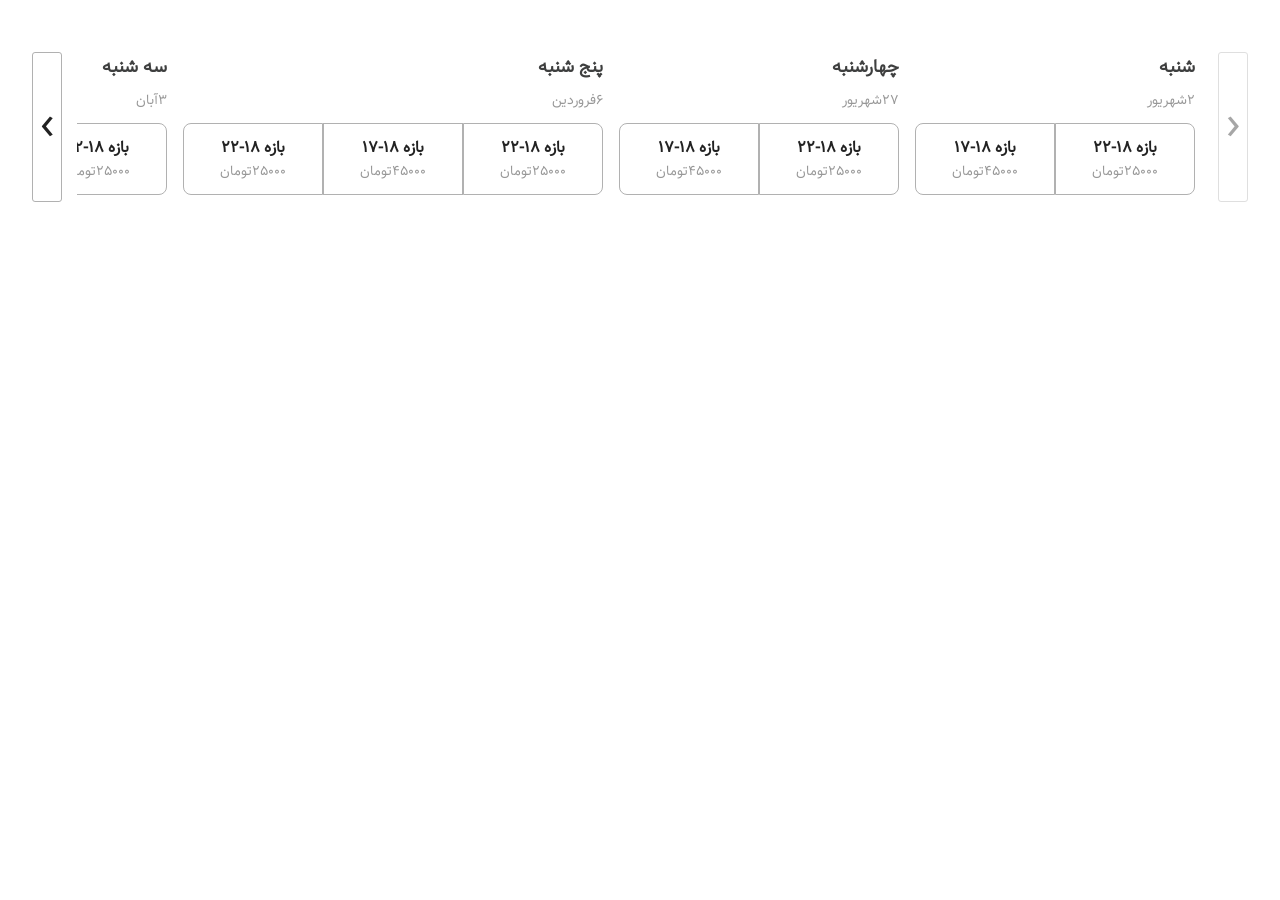
<file: index.html>
<!DOCTYPE html>
<html lang="en">
  <head>
    <meta charset="UTF-8" />
    <meta http-equiv="X-UA-Compatible" content="IE=edge" />
    <meta name="viewport" content="width=device-width, initial-scale=1.0" />
    <title>e shop</title>

    <link rel="stylesheet" href="./src/css/reset.css" />
    <link rel="stylesheet" href="./src/css/owl.carousel.min.css" />
    <link rel="stylesheet" href="./src/css/owl.theme.default.css" />

    <link rel="stylesheet" href="./src/css/slider.css" />
    <link rel="stylesheet" href="./src/css/mediaSlider.css" />
  </head>
  <body>
    <section class="shipping-time">
      <div class="owl-carousel owl-theme" id="shipping-time-slider">
        <div class="slide-item item">
          <h5 class="shipping-time__day-name">شنبه</h5>
          <span class="shipping-time__date">2شهریور</span>
          <ul class="shipping-time__hour-list">
            <li class="shipping-time__hour-list-item">
              <input type="radio" name="shipping-time-input" id="scope0" />
              <label for="scope0" class="shipping-time-hour-list-label">
                <span class="shipping-time__hour-list-scope">بازه 18-22</span>
                <span class="shipping-time__hour-list-price">25000تومان</span>
              </label>
            </li>
            <li class="shipping-time__hour-list-item">
              <input type="radio" name="shipping-time-input" id="scope1" />
              <label for="scope1" class="shipping-time-hour-list-label">
                <span class="shipping-time__hour-list-scope">بازه 18-17</span>
                <span class="shipping-time__hour-list-price">45000تومان</span>
              </label>
            </li>
          </ul>
        </div>
        <div class="slide-item item">
          <h5 class="shipping-time__day-name">چهارشنبه</h5>
          <span class="shipping-time__date">27شهریور</span>
          <ul class="shipping-time__hour-list">
            <li class="shipping-time__hour-list-item">
              <input type="radio" name="shipping-time-input" id="scope2" />
              <label for="scope2" class="shipping-time-hour-list-label">
                <span class="shipping-time__hour-list-scope">بازه 18-22</span>
                <span class="shipping-time__hour-list-price">25000تومان</span>
              </label>
            </li>
            <li class="shipping-time__hour-list-item">
              <input type="radio" name="shipping-time-input" id="scope3" />
              <label for="scope3" class="shipping-time-hour-list-label">
                <span class="shipping-time__hour-list-scope">بازه 18-17</span>
                <span class="shipping-time__hour-list-price">45000تومان</span>
              </label>
            </li>
          </ul>
        </div>
        <div class="slide-item item">
          <h5 class="shipping-time__day-name">پنج شنبه</h5>
          <span class="shipping-time__date">6فروردین</span>
          <ul class="shipping-time__hour-list">
            <li class="shipping-time__hour-list-item">
              <input type="radio" name="shipping-time-input" id="scope4" />
              <label for="scope4" class="shipping-time-hour-list-label">
                <span class="shipping-time__hour-list-scope">بازه 18-22</span>
                <span class="shipping-time__hour-list-price">25000تومان</span>
              </label>
            </li>
            <li class="shipping-time__hour-list-item">
              <input type="radio" name="shipping-time-input" id="scope5" />
              <label for="scope5" class="shipping-time-hour-list-label">
                <span class="shipping-time__hour-list-scope">بازه 18-17</span>
                <span class="shipping-time__hour-list-price">45000تومان</span>
              </label>
            </li>
            <li class="shipping-time__hour-list-item">
              <input type="radio" name="shipping-time-input" id="scope6" />
              <label for="scope6" class="shipping-time-hour-list-label">
                <span class="shipping-time__hour-list-scope">بازه 18-22</span>
                <span class="shipping-time__hour-list-price">25000تومان</span>
              </label>
            </li>
          </ul>
        </div>
        <div class="slide-item item">
          <h5 class="shipping-time__day-name">سه شنبه</h5>
          <span class="shipping-time__date">3آبان</span>
          <ul class="shipping-time__hour-list">
            <li class="shipping-time__hour-list-item">
              <input type="radio" name="shipping-time-input" id="scope7" />
              <label for="scope7" class="shipping-time-hour-list-label">
                <span class="shipping-time__hour-list-scope">بازه 18-22</span>
                <span class="shipping-time__hour-list-price">25000تومان</span>
              </label>
            </li>
            <li class="shipping-time__hour-list-item">
              <input type="radio" name="shipping-time-input" id="scope8" />
              <label for="scope8" class="shipping-time-hour-list-label">
                <span class="shipping-time__hour-list-scope">بازه 11-14</span>
                <span class="shipping-time__hour-list-price">32000تومان</span>
              </label>
            </li>
            <li class="shipping-time__hour-list-item">
              <input type="radio" name="shipping-time-input" id="scope9" />
              <label for="scope9" class="shipping-time-hour-list-label">
                <span class="shipping-time__hour-list-scope">بازه 8-7</span>
                <span class="shipping-time__hour-list-price">50200تومان</span>
              </label>
            </li>
          </ul>
        </div>

        <div class="slide-item item">
          <h5 class="shipping-time__day-name">یکشنبه</h5>
          <span class="shipping-time__date">31 اردیبهشت</span>
          <ul class="shipping-time__hour-list">
            <li class="shipping-time__hour-list-item">
              <input type="radio" name="shipping-time-input" id="scope10" />
              <label for="scope10" class="shipping-time-hour-list-label">
                <span class="shipping-time__hour-list-scope">بازه 18-22</span>
                <span class="shipping-time__hour-list-price">25000تومان</span>
              </label>
            </li>
            <li class="shipping-time__hour-list-item">
              <input type="radio" name="shipping-time-input" id="scope11" />
              <label for="scope11" class="shipping-time-hour-list-label">
                <span class="shipping-time__hour-list-scope">بازه 18-17</span>
                <span class="shipping-time__hour-list-price">45000تومان</span>
              </label>
            </li>
          </ul>
        </div>
        <div class="slide-item item">
          <h5 class="shipping-time__day-name holiday">دوشنبه</h5>
          <span class="shipping-time__date">17فروردین</span>
          <ul class="shipping-time__hour-list">
            <li class="shipping-time__hour-list-item">
              <input type="radio" name="shipping-time-input" id="scope12" />
              <label for="scope12" class="shipping-time-hour-list-label">
                <span class="shipping-time__hour-list-scope">بازه 18-22</span>
                <span class="shipping-time__hour-list-price">25000تومان</span>
              </label>
            </li>
            <li class="shipping-time__hour-list-item selector">
              <input type="radio" name="shipping-time-input" id="scope13" />
              <label for="scope13" class="shipping-time-hour-list-label">
                <span class="shipping-time__hour-list-scope">بازه 18-22</span>
                <span class="shipping-time__hour-list-price">25000تومان</span>
              </label>
            </li>
            <li class="shipping-time__hour-list-item">
              <input type="radio" name="shipping-time-input" id="scope14" />
              <label for="scope14" class="shipping-time-hour-list-label">
                <span class="shipping-time__hour-list-scope">بازه 18-17</span>
                <span class="shipping-time__hour-list-price">45000تومان</span>
              </label>
            </li>
            <li class="shipping-time__hour-list-item">
              <input type="radio" name="shipping-time-input" id="scope15" />
              <label for="scope15" class="shipping-time-hour-list-label">
                <span class="shipping-time__hour-list-scope">بازه 18-17</span>
                <span class="shipping-time__hour-list-price">45000تومان</span>
              </label>
            </li>
          </ul>
        </div>
      </div>
    </section>
  </body>
  <script
    src="https://code.jquery.com/jquery-2.2.4.min.js"
    integrity="sha256-BbhdlvQf/xTY9gja0Dq3HiwQF8LaCRTXxZKRutelT44="
    crossorigin="anonymous"
  ></script>
  <script src="./src/js/owl.carousel.min.js"></script>
  <script src="./src/js/slider.js"></script>
</html>
</file>
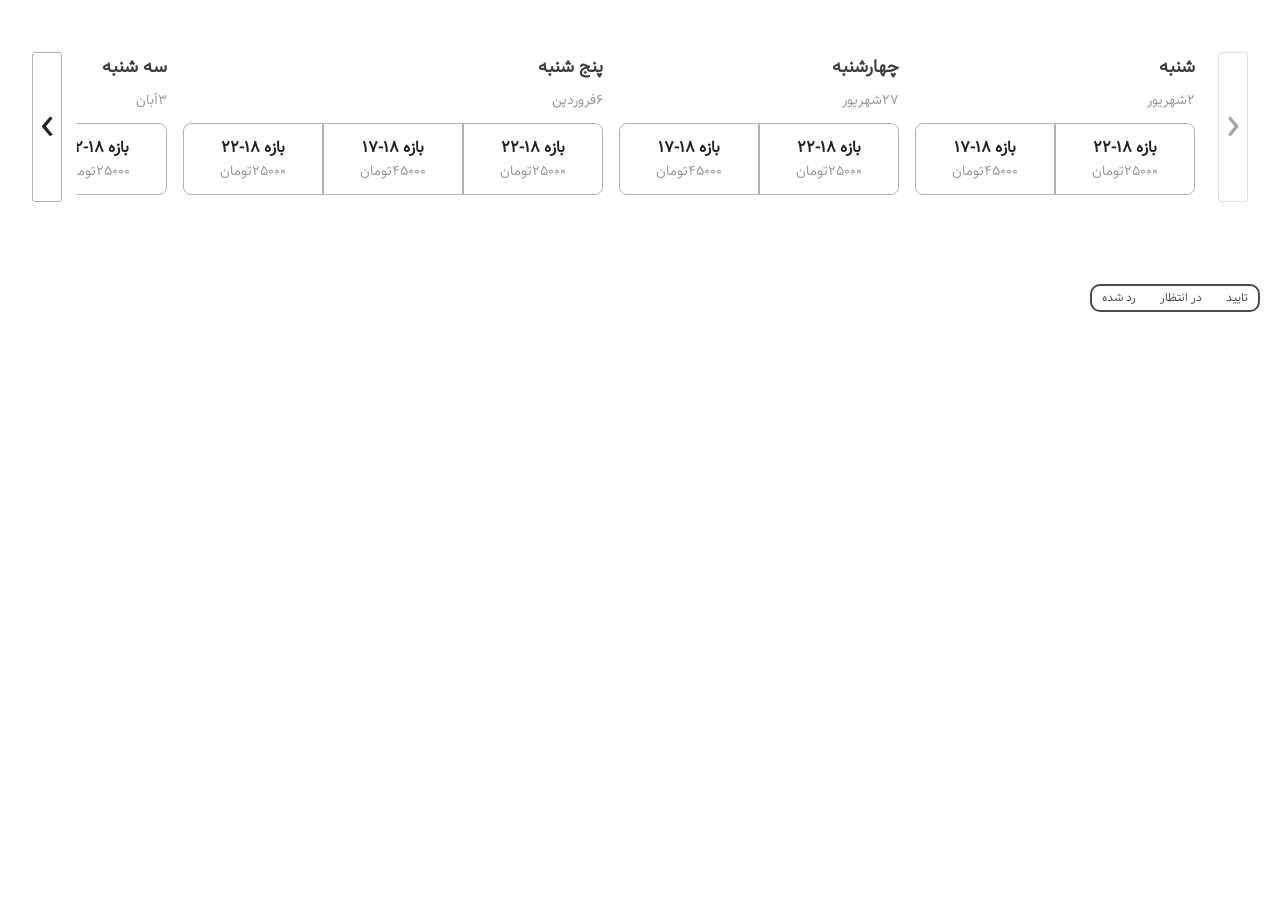
<file: e-shop.html>
<!DOCTYPE html>
<html lang="en">
  <head>
    <meta charset="UTF-8" />
    <meta http-equiv="X-UA-Compatible" content="IE=edge" />
    <meta name="viewport" content="width=device-width, initial-scale=1.0" />
    <title>e shop</title>

    <link rel="stylesheet" href="./src/css/reset.css" />
    <link rel="stylesheet" href="./src/css/owl.carousel.min.css" />
    <link rel="stylesheet" href="./src/css/owl.theme.default.css" />

    <link rel="stylesheet" href="./src/css/e-shop.css" />
    <link rel="stylesheet" href="./src/css/mediaE-shop.css" />
  </head>

  <body>
    <section class="shipping-time">
      <div class="owl-carousel owl-theme" id="shipping-time-slider">
        <div class="slide-item item">
          <h5 class="shipping-time__day-name">شنبه</h5>
          <span class="shipping-time__date">2شهریور</span>
          <ul class="shipping-time__hour-list">
            <li class="shipping-time__hour-list-item">
              <input type="radio" name="shipping-time-input" id="scope0" />
              <label for="scope0" class="shipping-time-hour-list-label">
                <span class="shipping-time__hour-list-scope">بازه 18-22</span>
                <span class="shipping-time__hour-list-price">25000تومان</span>
              </label>
            </li>
            <li class="shipping-time__hour-list-item">
              <input type="radio" name="shipping-time-input" id="scope1" />
              <label for="scope1" class="shipping-time-hour-list-label">
                <span class="shipping-time__hour-list-scope">بازه 18-17</span>
                <span class="shipping-time__hour-list-price">45000تومان</span>
              </label>
            </li>
          </ul>
        </div>
        <div class="slide-item item">
          <h5 class="shipping-time__day-name">چهارشنبه</h5>
          <span class="shipping-time__date">27شهریور</span>
          <ul class="shipping-time__hour-list">
            <li class="shipping-time__hour-list-item">
              <input type="radio" name="shipping-time-input" id="scope2" />
              <label for="scope2" class="shipping-time-hour-list-label">
                <span class="shipping-time__hour-list-scope">بازه 18-22</span>
                <span class="shipping-time__hour-list-price">25000تومان</span>
              </label>
            </li>
            <li class="shipping-time__hour-list-item">
              <input type="radio" name="shipping-time-input" id="scope3" />
              <label for="scope3" class="shipping-time-hour-list-label">
                <span class="shipping-time__hour-list-scope">بازه 18-17</span>
                <span class="shipping-time__hour-list-price">45000تومان</span>
              </label>
            </li>
          </ul>
        </div>
        <div class="slide-item item">
          <h5 class="shipping-time__day-name">پنج شنبه</h5>
          <span class="shipping-time__date">6فروردین</span>
          <ul class="shipping-time__hour-list">
            <li class="shipping-time__hour-list-item">
              <input type="radio" name="shipping-time-input" id="scope4" />
              <label for="scope4" class="shipping-time-hour-list-label">
                <span class="shipping-time__hour-list-scope">بازه 18-22</span>
                <span class="shipping-time__hour-list-price">25000تومان</span>
              </label>
            </li>
            <li class="shipping-time__hour-list-item">
              <input type="radio" name="shipping-time-input" id="scope5" />
              <label for="scope5" class="shipping-time-hour-list-label">
                <span class="shipping-time__hour-list-scope">بازه 18-17</span>
                <span class="shipping-time__hour-list-price">45000تومان</span>
              </label>
            </li>
            <li class="shipping-time__hour-list-item">
              <input type="radio" name="shipping-time-input" id="scope6" />
              <label for="scope6" class="shipping-time-hour-list-label">
                <span class="shipping-time__hour-list-scope">بازه 18-22</span>
                <span class="shipping-time__hour-list-price">25000تومان</span>
              </label>
            </li>
          </ul>
        </div>
        <div class="slide-item item">
          <h5 class="shipping-time__day-name">سه شنبه</h5>
          <span class="shipping-time__date">3آبان</span>
          <ul class="shipping-time__hour-list">
            <li class="shipping-time__hour-list-item">
              <input type="radio" name="shipping-time-input" id="scope7" />
              <label for="scope7" class="shipping-time-hour-list-label">
                <span class="shipping-time__hour-list-scope">بازه 18-22</span>
                <span class="shipping-time__hour-list-price">25000تومان</span>
              </label>
            </li>
            <li class="shipping-time__hour-list-item">
              <input type="radio" name="shipping-time-input" id="scope8" />
              <label for="scope8" class="shipping-time-hour-list-label">
                <span class="shipping-time__hour-list-scope">بازه 11-14</span>
                <span class="shipping-time__hour-list-price">32000تومان</span>
              </label>
            </li>
            <li class="shipping-time__hour-list-item">
              <input type="radio" name="shipping-time-input" id="scope9" />
              <label for="scope9" class="shipping-time-hour-list-label">
                <span class="shipping-time__hour-list-scope">بازه 8-7</span>
                <span class="shipping-time__hour-list-price">50200تومان</span>
              </label>
            </li>
          </ul>
        </div>

        <div class="slide-item item">
          <h5 class="shipping-time__day-name">یکشنبه</h5>
          <span class="shipping-time__date">31 اردیبهشت</span>
          <ul class="shipping-time__hour-list">
            <li class="shipping-time__hour-list-item">
              <input type="radio" name="shipping-time-input" id="scope10" />
              <label for="scope10" class="shipping-time-hour-list-label">
                <span class="shipping-time__hour-list-scope">بازه 18-22</span>
                <span class="shipping-time__hour-list-price">25000تومان</span>
              </label>
            </li>
            <li class="shipping-time__hour-list-item">
              <input type="radio" name="shipping-time-input" id="scope11" />
              <label for="scope11" class="shipping-time-hour-list-label">
                <span class="shipping-time__hour-list-scope">بازه 18-17</span>
                <span class="shipping-time__hour-list-price">45000تومان</span>
              </label>
            </li>
          </ul>
        </div>
        <div class="slide-item item">
          <h5 class="shipping-time__day-name holiday">دوشنبه</h5>
          <span class="shipping-time__date">17فروردین</span>
          <ul class="shipping-time__hour-list">
            <li class="shipping-time__hour-list-item">
              <input type="radio" name="shipping-time-input" id="scope12" />
              <label for="scope12" class="shipping-time-hour-list-label">
                <span class="shipping-time__hour-list-scope">بازه 18-22</span>
                <span class="shipping-time__hour-list-price">25000تومان</span>
              </label>
            </li>
            <li class="shipping-time__hour-list-item selector">
              <input type="radio" name="shipping-time-input" id="scope13" />
              <label for="scope13" class="shipping-time-hour-list-label">
                <span class="shipping-time__hour-list-scope">بازه 18-22</span>
                <span class="shipping-time__hour-list-price">25000تومان</span>
              </label>
            </li>
            <li class="shipping-time__hour-list-item">
              <input type="radio" name="shipping-time-input" id="scope14" />
              <label for="scope14" class="shipping-time-hour-list-label">
                <span class="shipping-time__hour-list-scope">بازه 18-17</span>
                <span class="shipping-time__hour-list-price">45000تومان</span>
              </label>
            </li>
            <li class="shipping-time__hour-list-item">
              <input type="radio" name="shipping-time-input" id="scope15" />
              <label for="scope15" class="shipping-time-hour-list-label">
                <span class="shipping-time__hour-list-scope">بازه 18-17</span>
                <span class="shipping-time__hour-list-price">45000تومان</span>
              </label>
            </li>
          </ul>
        </div>
      </div>
    </section>

    <section class="radio-inputs">
      <form>
        <div class="radio-group">
          <input type="radio" id="confirm" name="selector" />
          <label for="confirm" class="confirm">تایید</label>
          <input type="radio" id="pending" name="selector" />
          <label for="pending" class="pending">در انتظار</label>
          <input type="radio" id="rejected" name="selector" />
          <label for="rejected" class="rejected">رد شده</label>
        </div>
      </form>
    </section>
  </body>
  <script
    src="https://code.jquery.com/jquery-2.2.4.min.js"
    integrity="sha256-BbhdlvQf/xTY9gja0Dq3HiwQF8LaCRTXxZKRutelT44="
    crossorigin="anonymous"
  ></script>
  <script src="./src/js/owl.carousel.min.js"></script>
  <script src="./src/js/e-shop.js"></script>
</html>
</file>
<file: src/css/slider.css>
@font-face {
  font-family: IRANSans;
  font-style: normal;
  src: url(../fonts/IRANSansWeb/IRANSansWeb.eot);
  src: url(../fonts/IRANSansWeb/IRANSansWeb.eot) format("embedded-opentype"), url(../fonts/IRANSansWeb/IRANSansWeb.woff2) format("woff2"), url(../fonts/IRANSansWeb/IRANSansWeb.woff) format("woff"), url(../fonts/IRANSansWeb/IRANSansWeb.ttf) format("truetype");
}

@font-face {
  font-family: Samim;
  font-style: normal;
  src: url(../fonts/samim/Samim.eot);
  src: url(../fonts/samim/Samim.eot) format("embedded-opentype"), url(../fonts/samim/Samim.woff2) format("woff2"), url(../fonts/samim/Samim.woff) format("woff"), url(../fonts/samim/Samim.ttf) format("truetype");
  src: url(../fonts/samim/Farsi-Digits/Samim-FD.eot);
  src: url(../fonts/samim/Farsi-Digits/Samim-FD.eot) format("embedded-opentype"), url(../fonts/samim/Farsi-Digits/Samim-FD.woff2) format("woff2"), url(../fonts/samim/Farsi-Digits/Samim-FD.woff) format("woff"), url(../fonts/samim/Farsi-Digits/Samim-FD.ttf) format("truetype");
}

body {
  font-family: 'Samim';
  background-color: #fff;
  font-size: 100%;
  direction: rtl;
  box-sizing: border-box;
}

body a:focus {
  outline: 0;
}

body .container-fluid {
  padding: 0;
  margin: 0;
}

section.shipping-time {
  height: 200px;
  padding: 2rem;
  position: relative;
  display: flex;
  align-items: center;
  justify-content: center;
}

section.shipping-time div.owl-dots {
  display: none;
}

section.shipping-time div.owl-nav button.owl-prev,
section.shipping-time div.owl-nav button.owl-next {
  position: absolute;
  top: 10px;
  font-size: 3rem;
  width: 30px;
  height: 150px;
  z-index: 10;
  border: 1px solid rgba(151, 151, 151, 0.75);
  margin: 0;
}

section.shipping-time div.owl-nav button.owl-prev:hover, section.shipping-time div.owl-nav button.owl-prev:focus,
section.shipping-time div.owl-nav button.owl-next:hover,
section.shipping-time div.owl-nav button.owl-next:focus {
  background-color: rgba(62, 63, 63, 0.2);
  color: #00bfd6;
  border: none;
}

section.shipping-time div.owl-nav button.owl-prev:focus, section.shipping-time div.owl-nav button.owl-prev:active,
section.shipping-time div.owl-nav button.owl-next:focus,
section.shipping-time div.owl-nav button.owl-next:active {
  border: none;
  outline: none;
  border-color: transparent !important;
}

section.shipping-time div.owl-nav button.owl-prev {
  right: 0;
}

section.shipping-time div.owl-nav button.owl-next {
  left: 0;
}

section.shipping-time div.owl-nav button.owl-next.disabled,
section.shipping-time div.owl-nav button.owl-prev.disabled {
  opacity: 0.4;
}

section.shipping-time div.owl-nav button.owl-next.disabled:hover, section.shipping-time div.owl-nav button.owl-next.disabled:focus,
section.shipping-time div.owl-nav button.owl-prev.disabled:hover,
section.shipping-time div.owl-nav button.owl-prev.disabled:focus {
  color: rgba(151, 151, 151, 0.75);
}

section.shipping-time div.owl-carousel.owl-theme {
  width: 100%;
}

section.shipping-time div.owl-carousel.owl-theme div.owl-stage-outer {
  width: calc(100% - 90px);
  position: relative;
  right: 45px;
}

section.shipping-time div.owl-carousel.owl-theme div.owl-stage-outer div.owl-stage div.owl-item div.slide-item.item {
  display: flex;
  flex-direction: column;
  justify-content: space-evenly;
  align-items: flex-start;
  height: 170px;
  margin: 0 0.5rem;
}

section.shipping-time div.owl-carousel.owl-theme div.owl-stage-outer div.owl-stage div.owl-item div.slide-item.item h5.shipping-time__day-name {
  color: #3e3f3f;
  font-weight: 600;
  font-size: 1.1rem;
}

section.shipping-time div.owl-carousel.owl-theme div.owl-stage-outer div.owl-stage div.owl-item div.slide-item.item h5.holiday {
  color: #ef5662;
}

section.shipping-time div.owl-carousel.owl-theme div.owl-stage-outer div.owl-stage div.owl-item div.slide-item.item span.shipping-time__date {
  font-size: 14px;
  color: #979797;
}

section.shipping-time div.owl-carousel.owl-theme div.owl-stage-outer div.owl-stage div.owl-item div.slide-item.item ul.shipping-time__hour-list {
  display: flex;
}

section.shipping-time div.owl-carousel.owl-theme div.owl-stage-outer div.owl-stage div.owl-item div.slide-item.item ul.shipping-time__hour-list li.shipping-time__hour-list-item {
  display: flex;
  flex-direction: column;
  text-align: center;
  width: 140px;
}

section.shipping-time div.owl-carousel.owl-theme div.owl-stage-outer div.owl-stage div.owl-item div.slide-item.item ul.shipping-time__hour-list li.shipping-time__hour-list-item:nth-child(1) > label.shipping-time-hour-list-label {
  border-top-right-radius: 8px;
  border-bottom-right-radius: 8px;
}

section.shipping-time div.owl-carousel.owl-theme div.owl-stage-outer div.owl-stage div.owl-item div.slide-item.item ul.shipping-time__hour-list li.shipping-time__hour-list-item:last-child > label.shipping-time-hour-list-label {
  border-top-left-radius: 8px;
  border-bottom-left-radius: 8px;
}

section.shipping-time div.owl-carousel.owl-theme div.owl-stage-outer div.owl-stage div.owl-item div.slide-item.item ul.shipping-time__hour-list li.shipping-time__hour-list-item input[name="shipping-time-input"] {
  display: none;
}

section.shipping-time div.owl-carousel.owl-theme div.owl-stage-outer div.owl-stage div.owl-item div.slide-item.item ul.shipping-time__hour-list li.shipping-time__hour-list-item input[name="shipping-time-input"]:checked + label.shipping-time-hour-list-label {
  border: 3px solid #00bfd6;
  box-shadow: 0 8px 13px -8px rgba(0, 191, 214, 0.3);
  background-color: rgba(0, 191, 214, 0.03);
  cursor: default;
}

section.shipping-time div.owl-carousel.owl-theme div.owl-stage-outer div.owl-stage div.owl-item div.slide-item.item ul.shipping-time__hour-list li.shipping-time__hour-list-item input[name="shipping-time-input"]:checked + label.shipping-time-hour-list-label
> span.shipping-time__hour-list-scope {
  color: #00bfd6;
}

section.shipping-time div.owl-carousel.owl-theme div.owl-stage-outer div.owl-stage div.owl-item div.slide-item.item ul.shipping-time__hour-list li.shipping-time__hour-list-item label.shipping-time-hour-list-label {
  height: 100%;
  display: flex;
  flex-direction: column;
  justify-content: space-between;
  border: 1px solid rgba(151, 151, 151, 0.75);
  padding: 1rem 0.5rem;
  position: relative;
  cursor: pointer;
}

section.shipping-time div.owl-carousel.owl-theme div.owl-stage-outer div.owl-stage div.owl-item div.slide-item.item ul.shipping-time__hour-list li.shipping-time__hour-list-item label.shipping-time-hour-list-label span.shipping-time__hour-list-scope {
  font-weight: 600;
  margin-bottom: 0.5rem;
}

section.shipping-time div.owl-carousel.owl-theme div.owl-stage-outer div.owl-stage div.owl-item div.slide-item.item ul.shipping-time__hour-list li.shipping-time__hour-list-item label.shipping-time-hour-list-label span.shipping-time__hour-list-price {
  font-size: 14px;
  color: #979797;
}
/*# sourceMappingURL=slider.css.map */
</file>
<file: src/css/mediaSlider.css>
@media (max-width: 768px) {
  section.shipping-time {
    padding: 2rem 1rem;
    height: max-content;
  }
  section.shipping-time div.owl-nav button.owl-prev,
  section.shipping-time div.owl-nav button.owl-next {
    width: 25px;
  }
  section.shipping-time div.owl-carousel.owl-theme div.owl-stage-outer {
    width: calc(100% - 60px);
    right: 30px;
  }
  section.shipping-time div.owl-carousel.owl-theme div.owl-stage-outer div.owl-stage div.owl-item div.slide-item.item {
    height: max-content;
    margin: 0 0.5rem;
  }
  section.shipping-time div.owl-carousel.owl-theme div.owl-stage-outer div.owl-stage div.owl-item div.slide-item.item h5.shipping-time__day-name {
    font-size: 1rem;
    margin-bottom: .5rem;
  }
  section.shipping-time div.owl-carousel.owl-theme div.owl-stage-outer div.owl-stage div.owl-item div.slide-item.item span.shipping-time__date {
    margin-bottom: .5rem;
    font-size: 13px;
  }
  section.shipping-time div.owl-carousel.owl-theme div.owl-stage-outer div.owl-stage div.owl-item div.slide-item.item ul.shipping-time__hour-list {
    flex-direction: column;
    height: max-content;
  }
  section.shipping-time div.owl-carousel.owl-theme div.owl-stage-outer div.owl-stage div.owl-item div.slide-item.item ul.shipping-time__hour-list li.shipping-time__hour-list-item {
    width: 130px;
    margin-bottom: .5rem;
  }
  section.shipping-time div.owl-carousel.owl-theme div.owl-stage-outer div.owl-stage div.owl-item div.slide-item.item ul.shipping-time__hour-list li.shipping-time__hour-list-item label.shipping-time-hour-list-label {
    display: flex;
    flex-direction: column;
    padding: 1rem 0.5rem;
    border-radius: 8px;
  }
  section.shipping-time div.owl-carousel.owl-theme div.owl-stage-outer div.owl-stage div.owl-item div.slide-item.item ul.shipping-time__hour-list li.shipping-time__hour-list-item label.shipping-time-hour-list-label span.shipping-time__hour-list-price {
    font-size: 13px;
  }
}
/*# sourceMappingURL=mediaSlider.css.map */
</file>
<file: src/css/e-shop.css>
@font-face {
  font-family: IRANSans;
  font-style: normal;
  src: url(../fonts/IRANSansWeb/IRANSansWeb.eot);
  src: url(../fonts/IRANSansWeb/IRANSansWeb.eot) format("embedded-opentype"), url(../fonts/IRANSansWeb/IRANSansWeb.woff2) format("woff2"), url(../fonts/IRANSansWeb/IRANSansWeb.woff) format("woff"), url(../fonts/IRANSansWeb/IRANSansWeb.ttf) format("truetype");
}

@font-face {
  font-family: Samim;
  font-style: normal;
  src: url(../fonts/samim/Samim.eot);
  src: url(../fonts/samim/Samim.eot) format("embedded-opentype"), url(../fonts/samim/Samim.woff2) format("woff2"), url(../fonts/samim/Samim.woff) format("woff"), url(../fonts/samim/Samim.ttf) format("truetype");
  src: url(../fonts/samim/Farsi-Digits/Samim-FD.eot);
  src: url(../fonts/samim/Farsi-Digits/Samim-FD.eot) format("embedded-opentype"), url(../fonts/samim/Farsi-Digits/Samim-FD.woff2) format("woff2"), url(../fonts/samim/Farsi-Digits/Samim-FD.woff) format("woff"), url(../fonts/samim/Farsi-Digits/Samim-FD.ttf) format("truetype");
}

html ::-webkit-scrollbar {
  width: 6px;
  height: 6px;
}

html ::-webkit-scrollbar-thumb {
  background: rgba(62, 63, 63, 0.2);
  border-radius: 10px;
}

html ::-webkit-scrollbar-thumb:hover {
  background: rgba(62, 63, 63, 0.5);
}

body {
  font-family: 'Samim';
  background-color: #fff;
  font-size: 100%;
  direction: rtl;
  -webkit-box-sizing: border-box;
          box-sizing: border-box;
}

body a:focus {
  outline: 0;
}

body .container-fluid {
  padding: 0;
  margin: 0;
}

section.shipping-time {
  height: 200px;
  padding: 2rem;
  position: relative;
  display: -webkit-box;
  display: -ms-flexbox;
  display: flex;
  -webkit-box-align: center;
      -ms-flex-align: center;
          align-items: center;
  -webkit-box-pack: center;
      -ms-flex-pack: center;
          justify-content: center;
}

section.shipping-time div.owl-dots {
  display: none;
}

section.shipping-time div.owl-nav button.owl-prev,
section.shipping-time div.owl-nav button.owl-next {
  position: absolute;
  top: 10px;
  font-size: 3rem;
  width: 30px;
  height: 150px;
  z-index: 10;
  border: 1px solid rgba(151, 151, 151, 0.75);
  margin: 0;
}

section.shipping-time div.owl-nav button.owl-prev:hover, section.shipping-time div.owl-nav button.owl-prev:focus,
section.shipping-time div.owl-nav button.owl-next:hover,
section.shipping-time div.owl-nav button.owl-next:focus {
  background-color: rgba(62, 63, 63, 0.2);
  color: #00bfd6;
  border: none;
}

section.shipping-time div.owl-nav button.owl-prev:focus, section.shipping-time div.owl-nav button.owl-prev:active,
section.shipping-time div.owl-nav button.owl-next:focus,
section.shipping-time div.owl-nav button.owl-next:active {
  border: none;
  outline: none;
  border-color: transparent !important;
}

section.shipping-time div.owl-nav button.owl-prev {
  right: 0;
}

section.shipping-time div.owl-nav button.owl-next {
  left: 0;
}

section.shipping-time div.owl-nav button.owl-next.disabled,
section.shipping-time div.owl-nav button.owl-prev.disabled {
  opacity: 0.4;
}

section.shipping-time div.owl-nav button.owl-next.disabled:hover, section.shipping-time div.owl-nav button.owl-next.disabled:focus,
section.shipping-time div.owl-nav button.owl-prev.disabled:hover,
section.shipping-time div.owl-nav button.owl-prev.disabled:focus {
  color: rgba(151, 151, 151, 0.75);
}

section.shipping-time div.owl-carousel.owl-theme {
  width: 100%;
}

section.shipping-time div.owl-carousel.owl-theme div.owl-stage-outer {
  width: calc(100% - 90px);
  position: relative;
  right: 45px;
}

section.shipping-time div.owl-carousel.owl-theme div.owl-stage-outer div.owl-stage div.owl-item div.slide-item.item {
  display: -webkit-box;
  display: -ms-flexbox;
  display: flex;
  -webkit-box-orient: vertical;
  -webkit-box-direction: normal;
      -ms-flex-direction: column;
          flex-direction: column;
  -webkit-box-pack: space-evenly;
      -ms-flex-pack: space-evenly;
          justify-content: space-evenly;
  -webkit-box-align: start;
      -ms-flex-align: start;
          align-items: flex-start;
  height: 170px;
  margin: 0 0.5rem;
}

section.shipping-time div.owl-carousel.owl-theme div.owl-stage-outer div.owl-stage div.owl-item div.slide-item.item h5.shipping-time__day-name {
  color: #3e3f3f;
  font-weight: 600;
  font-size: 1.1rem;
}

section.shipping-time div.owl-carousel.owl-theme div.owl-stage-outer div.owl-stage div.owl-item div.slide-item.item h5.holiday {
  color: #ef5662;
}

section.shipping-time div.owl-carousel.owl-theme div.owl-stage-outer div.owl-stage div.owl-item div.slide-item.item span.shipping-time__date {
  font-size: 14px;
  color: #979797;
}

section.shipping-time div.owl-carousel.owl-theme div.owl-stage-outer div.owl-stage div.owl-item div.slide-item.item ul.shipping-time__hour-list {
  display: -webkit-box;
  display: -ms-flexbox;
  display: flex;
}

section.shipping-time div.owl-carousel.owl-theme div.owl-stage-outer div.owl-stage div.owl-item div.slide-item.item ul.shipping-time__hour-list li.shipping-time__hour-list-item {
  display: -webkit-box;
  display: -ms-flexbox;
  display: flex;
  -webkit-box-orient: vertical;
  -webkit-box-direction: normal;
      -ms-flex-direction: column;
          flex-direction: column;
  text-align: center;
  width: 140px;
}

section.shipping-time div.owl-carousel.owl-theme div.owl-stage-outer div.owl-stage div.owl-item div.slide-item.item ul.shipping-time__hour-list li.shipping-time__hour-list-item:nth-child(1) > label.shipping-time-hour-list-label {
  border-top-right-radius: 8px;
  border-bottom-right-radius: 8px;
}

section.shipping-time div.owl-carousel.owl-theme div.owl-stage-outer div.owl-stage div.owl-item div.slide-item.item ul.shipping-time__hour-list li.shipping-time__hour-list-item:last-child > label.shipping-time-hour-list-label {
  border-top-left-radius: 8px;
  border-bottom-left-radius: 8px;
}

section.shipping-time div.owl-carousel.owl-theme div.owl-stage-outer div.owl-stage div.owl-item div.slide-item.item ul.shipping-time__hour-list li.shipping-time__hour-list-item input[name="shipping-time-input"] {
  display: none;
}

section.shipping-time div.owl-carousel.owl-theme div.owl-stage-outer div.owl-stage div.owl-item div.slide-item.item ul.shipping-time__hour-list li.shipping-time__hour-list-item input[name="shipping-time-input"]:checked + label.shipping-time-hour-list-label {
  border: 3px solid #00bfd6;
  -webkit-box-shadow: 0 8px 13px -8px rgba(0, 191, 214, 0.3);
          box-shadow: 0 8px 13px -8px rgba(0, 191, 214, 0.3);
  background-color: rgba(0, 191, 214, 0.03);
  cursor: default;
}

section.shipping-time div.owl-carousel.owl-theme div.owl-stage-outer div.owl-stage div.owl-item div.slide-item.item ul.shipping-time__hour-list li.shipping-time__hour-list-item input[name="shipping-time-input"]:checked + label.shipping-time-hour-list-label
> span.shipping-time__hour-list-scope {
  color: #00bfd6;
}

section.shipping-time div.owl-carousel.owl-theme div.owl-stage-outer div.owl-stage div.owl-item div.slide-item.item ul.shipping-time__hour-list li.shipping-time__hour-list-item label.shipping-time-hour-list-label {
  height: 100%;
  display: -webkit-box;
  display: -ms-flexbox;
  display: flex;
  -webkit-box-orient: vertical;
  -webkit-box-direction: normal;
      -ms-flex-direction: column;
          flex-direction: column;
  -webkit-box-pack: justify;
      -ms-flex-pack: justify;
          justify-content: space-between;
  border: 1px solid rgba(151, 151, 151, 0.75);
  padding: 1rem 0.5rem;
  position: relative;
  cursor: pointer;
}

section.shipping-time div.owl-carousel.owl-theme div.owl-stage-outer div.owl-stage div.owl-item div.slide-item.item ul.shipping-time__hour-list li.shipping-time__hour-list-item label.shipping-time-hour-list-label span.shipping-time__hour-list-scope {
  font-weight: 600;
  margin-bottom: 0.5rem;
}

section.shipping-time div.owl-carousel.owl-theme div.owl-stage-outer div.owl-stage div.owl-item div.slide-item.item ul.shipping-time__hour-list li.shipping-time__hour-list-item label.shipping-time-hour-list-label span.shipping-time__hour-list-price {
  font-size: 14px;
  color: #979797;
}

section.radio-inputs {
  position: relative;
}

section.radio-inputs input[type="radio"] {
  position: absolute;
  visibility: hidden;
  display: none;
}

section.radio-inputs label {
  color: rgba(0, 0, 0, 0.7);
  display: inline-block;
  cursor: pointer;
  padding: 6px 10px;
  font-size: 12px;
  -webkit-user-select: none;
     -moz-user-select: none;
      -ms-user-select: none;
          user-select: none;
}

section.radio-inputs input[type="radio"]:checked + label.confirm {
  color: #f0fff7;
  background: #00bd56;
  border-left: solid 2px rgba(0, 0, 0, 0.7);
}

section.radio-inputs input[type="radio"]:checked + label.pending {
  color: white;
  background: #b8b8b8;
  border-left: solid 2px rgba(0, 0, 0, 0.7);
  border-right: solid 2px rgba(0, 0, 0, 0.7);
}

section.radio-inputs input[type="radio"]:checked + label.rejected {
  color: white;
  background: #ef5662;
  border-left: solid 2px #ef5662;
  border-right: solid 2px rgba(0, 0, 0, 0.7);
}

section.radio-inputs .radio-group {
  border: solid 2px rgba(0, 0, 0, 0.7);
  display: inline-block;
  margin: 20px;
  border-radius: 10px;
  overflow: hidden;
}
/*# sourceMappingURL=e-shop.css.map */
</file>
<file: src/css/mediaE-shop.css>
@media (max-width: 768px) {
  section.shipping-time {
    padding: 2rem 1rem;
    height: -webkit-max-content;
    height: -moz-max-content;
    height: max-content;
  }
  section.shipping-time div.owl-nav button.owl-prev,
  section.shipping-time div.owl-nav button.owl-next {
    width: 25px;
  }
  section.shipping-time div.owl-carousel.owl-theme div.owl-stage-outer {
    width: calc(100% - 60px);
    right: 30px;
  }
  section.shipping-time div.owl-carousel.owl-theme div.owl-stage-outer div.owl-stage div.owl-item div.slide-item.item {
    height: -webkit-max-content;
    height: -moz-max-content;
    height: max-content;
    margin: 0 0.5rem;
  }
  section.shipping-time div.owl-carousel.owl-theme div.owl-stage-outer div.owl-stage div.owl-item div.slide-item.item h5.shipping-time__day-name {
    font-size: 1rem;
    margin-bottom: .5rem;
  }
  section.shipping-time div.owl-carousel.owl-theme div.owl-stage-outer div.owl-stage div.owl-item div.slide-item.item span.shipping-time__date {
    margin-bottom: .5rem;
    font-size: 13px;
  }
  section.shipping-time div.owl-carousel.owl-theme div.owl-stage-outer div.owl-stage div.owl-item div.slide-item.item ul.shipping-time__hour-list {
    -webkit-box-orient: vertical;
    -webkit-box-direction: normal;
        -ms-flex-direction: column;
            flex-direction: column;
    height: -webkit-max-content;
    height: -moz-max-content;
    height: max-content;
  }
  section.shipping-time div.owl-carousel.owl-theme div.owl-stage-outer div.owl-stage div.owl-item div.slide-item.item ul.shipping-time__hour-list li.shipping-time__hour-list-item {
    width: 130px;
    margin-bottom: .5rem;
  }
  section.shipping-time div.owl-carousel.owl-theme div.owl-stage-outer div.owl-stage div.owl-item div.slide-item.item ul.shipping-time__hour-list li.shipping-time__hour-list-item label.shipping-time-hour-list-label {
    display: -webkit-box;
    display: -ms-flexbox;
    display: flex;
    -webkit-box-orient: vertical;
    -webkit-box-direction: normal;
        -ms-flex-direction: column;
            flex-direction: column;
    padding: 1rem 0.5rem;
    border-radius: 8px;
  }
  section.shipping-time div.owl-carousel.owl-theme div.owl-stage-outer div.owl-stage div.owl-item div.slide-item.item ul.shipping-time__hour-list li.shipping-time__hour-list-item label.shipping-time-hour-list-label span.shipping-time__hour-list-price {
    font-size: 13px;
  }
}
/*# sourceMappingURL=mediaE-shop.css.map */
</file>
